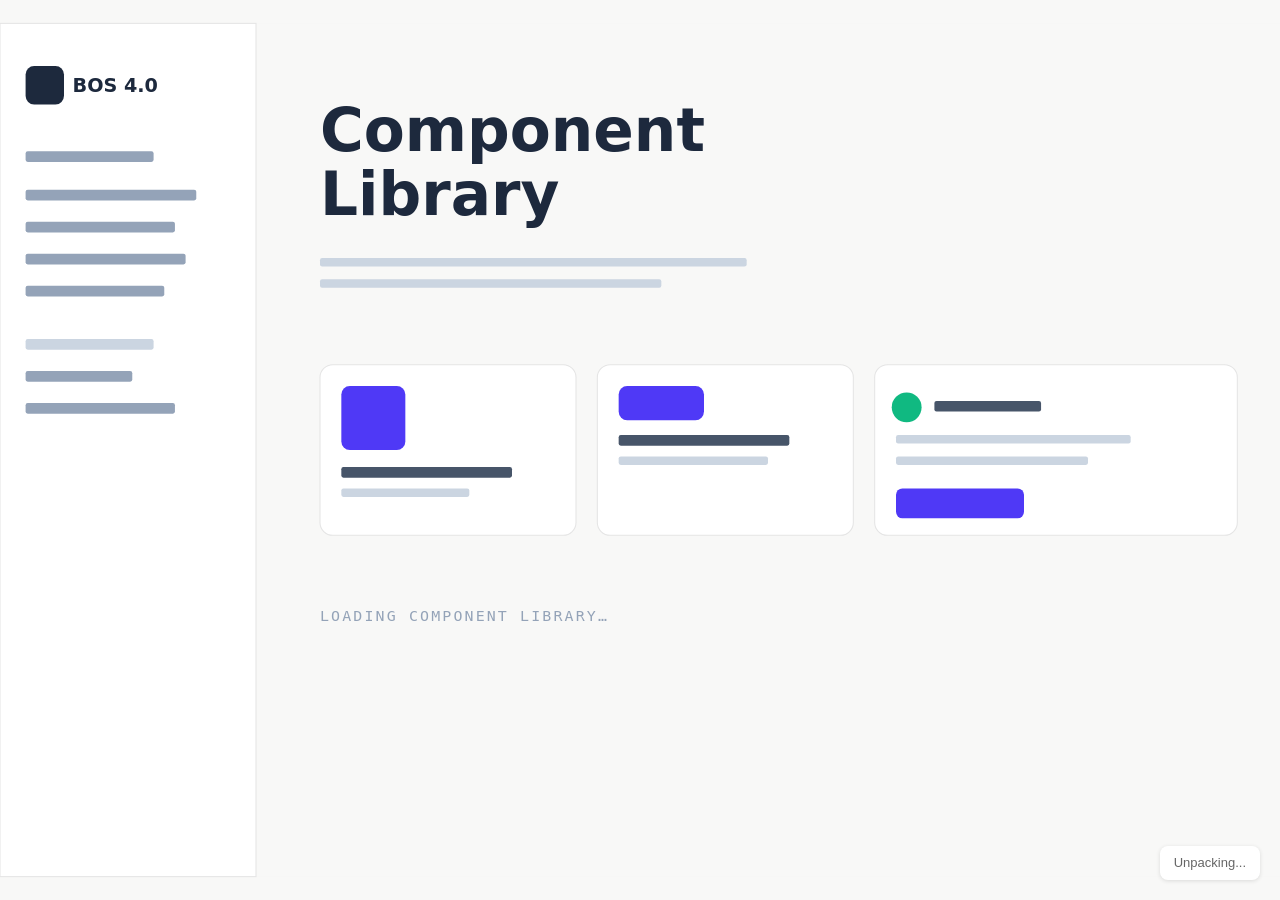
<file: site/index.html>
<!doctype html>
<html lang="ko">
<head>
  <meta charset="utf-8">
  <meta name="viewport" content="width=device-width, initial-scale=1">
  <title>NSTAR 1.0 Design System</title>
  <meta http-equiv="refresh" content="0; url=components.html">
  <link rel="canonical" href="components.html">
  <style>
    body {
      font-family: -apple-system, BlinkMacSystemFont, "Wanted Sans", system-ui, sans-serif;
      display: flex;
      align-items: center;
      justify-content: center;
      min-height: 100vh;
      margin: 0;
      background: #f9fafb;
      color: #333e4f;
    }
    .box {
      text-align: center;
      padding: 32px;
    }
    .logo {
      display: inline-flex;
      align-items: center;
      justify-content: center;
      width: 56px;
      height: 56px;
      border-radius: 14px;
      background: #283dc5;
      color: #fff;
      font-weight: 700;
      font-size: 28px;
      margin-bottom: 16px;
    }
    h1 {
      font-size: 18px;
      font-weight: 600;
      margin: 0 0 8px;
    }
    p {
      font-size: 14px;
      color: #6a7282;
      margin: 0;
    }
    a {
      color: #3851dd;
      text-decoration: none;
    }
    a:hover {
      text-decoration: underline;
    }
  </style>
</head>
<body>
  <div class="box">
    <div class="logo">N</div>
    <h1>NSTAR 1.0 Design System</h1>
    <p>컴포넌트 라이브러리로 이동 중입니다.<br>
       자동으로 이동하지 않으면 <a href="components.html">여기를 클릭하세요</a>.</p>
  </div>
</body>
</html>
</file>
